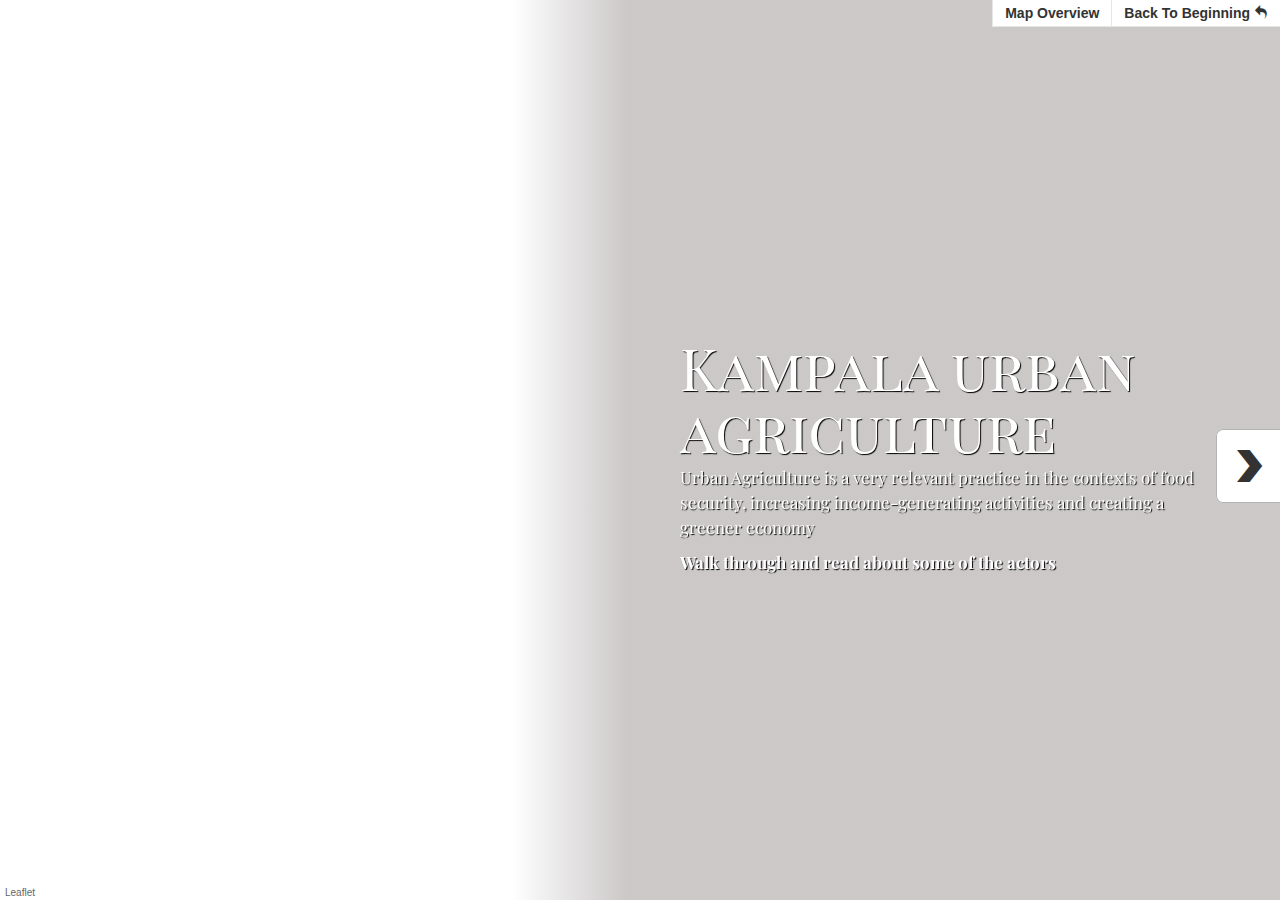
<file: index.html>
<!DOCTYPE html>
<html lang="en">
  <head>
    <title>StoryMap</title>
    <meta charset="utf-8">
    <meta name="description" content="TimelineJS Embed">
    <meta name="apple-mobile-web-app-capable" content="yes">
    <meta name="apple-touch-fullscreen" content="yes">
    <meta name="viewport" content="width=device-width, initial-scale=1.0, maximum-scale=1.0">
    <!-- CSS-->
    <link rel="stylesheet" href="css/storymap.css?v1">
    <!--FONT-->
    <link rel="stylesheet" href="css/fonts/font.playfair.css?v1">
    <!-- Style-->
    <style>
      html, body {
       height:100%;
       width:100%;
       padding: 0px;
       margin: 0px
      }
      
    </style>
    <!-- HTML5 shim, for IE6-8 support of HTML elements-->
    <!--[if lt IE 9]>
    <script src="http://html5shim.googlecode.com/svn/trunk/html5.js"></script>
    <![endif]-->
  </head>
  <body>
    <div id="storymap"></div>
    <!-- JavaScript-->
    <script src="js/storymap-min.js"></script>
    <script> 
	<!-- This is where you define the path to the tiles and the size of the image --> 
      var storymap = new VCO.StoryMap('storymap', 'KCCA_chain.json', {   
       calculate_zoom: false,   
       map_type: "zoomify", 
	   <!-- this is the background color of the map --> 
       map_background_color: "#ffffff",
       zoomify: {
        path: 			"https://geo-gecko.github.io/value-chain/",
        width: 			30000,
        height: 		32000,
        tolerance: 		0.1,
        attribution: 	"Google Search" //"Google Art Project"
       }
      });
      window.onresize = function(event) {
       storymap.updateDisplay();
      }
    </script>
  </body>
</html>
</file>
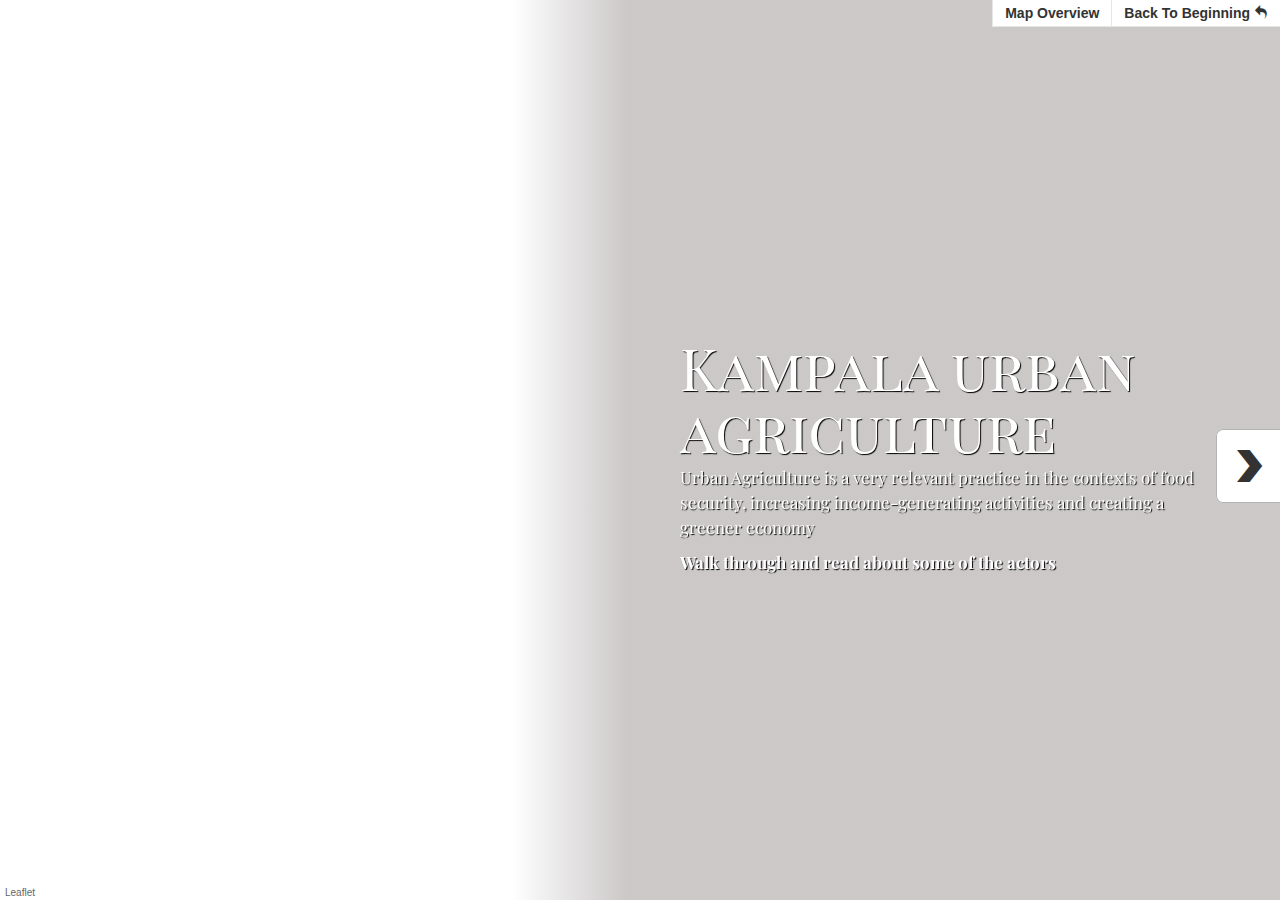
<file: examples/index.html>
<!DOCTYPE html>
<html lang="en">
  <head>
    <title>StoryMap Zoomify</title>
    <meta charset="utf-8">
    <meta name="description" content="TimelineJS Embed">
    <meta name="apple-mobile-web-app-capable" content="yes">
    <meta name="apple-touch-fullscreen" content="yes">
    <meta name="viewport" content="width=device-width, initial-scale=1.0, maximum-scale=1.0">
    <!-- CSS-->
    <link rel="stylesheet" href="../css/storymap.css?v1">
    <!--FONT-->
    <link rel="stylesheet" href="../css/fonts/font.playfair.css?v1">
    <!-- Style-->
    <style>
      html, body {
       height:100%;
       width:100%;
       padding: 0px;
       margin: 0px
      }
      
    </style>
    <!-- HTML5 shim, for IE6-8 support of HTML elements-->
    <!--[if lt IE 9]>
    <script src="http://html5shim.googlecode.com/svn/trunk/html5.js"></script>
    <![endif]-->
  </head>
  <body>
    <div id="storymap"></div>
    <!-- JavaScript-->
    <script src="../js/storymap-min.js"></script>
    <script> 
	<!-- This is where you define the path to the tiles and the size of the image --> 
      var storymap = new VCO.StoryMap('storymap', 'KCCA_chain.json', {   
       calculate_zoom: false,   
       map_type: "zoomify", 
	   <!-- this is the background color of the map --> 
       map_background_color: "#ffffff",
       zoomify: {
        path: 			"https://geo-gecko.github.io/value-chain/",
        width: 			30000,
        height: 		32000,
        tolerance: 		0.1,
        attribution: 	"Google Search" //"Google Art Project"
       }
      });
      window.onresize = function(event) {
       storymap.updateDisplay();
      }
    </script>
  </body>
</html>
</file>
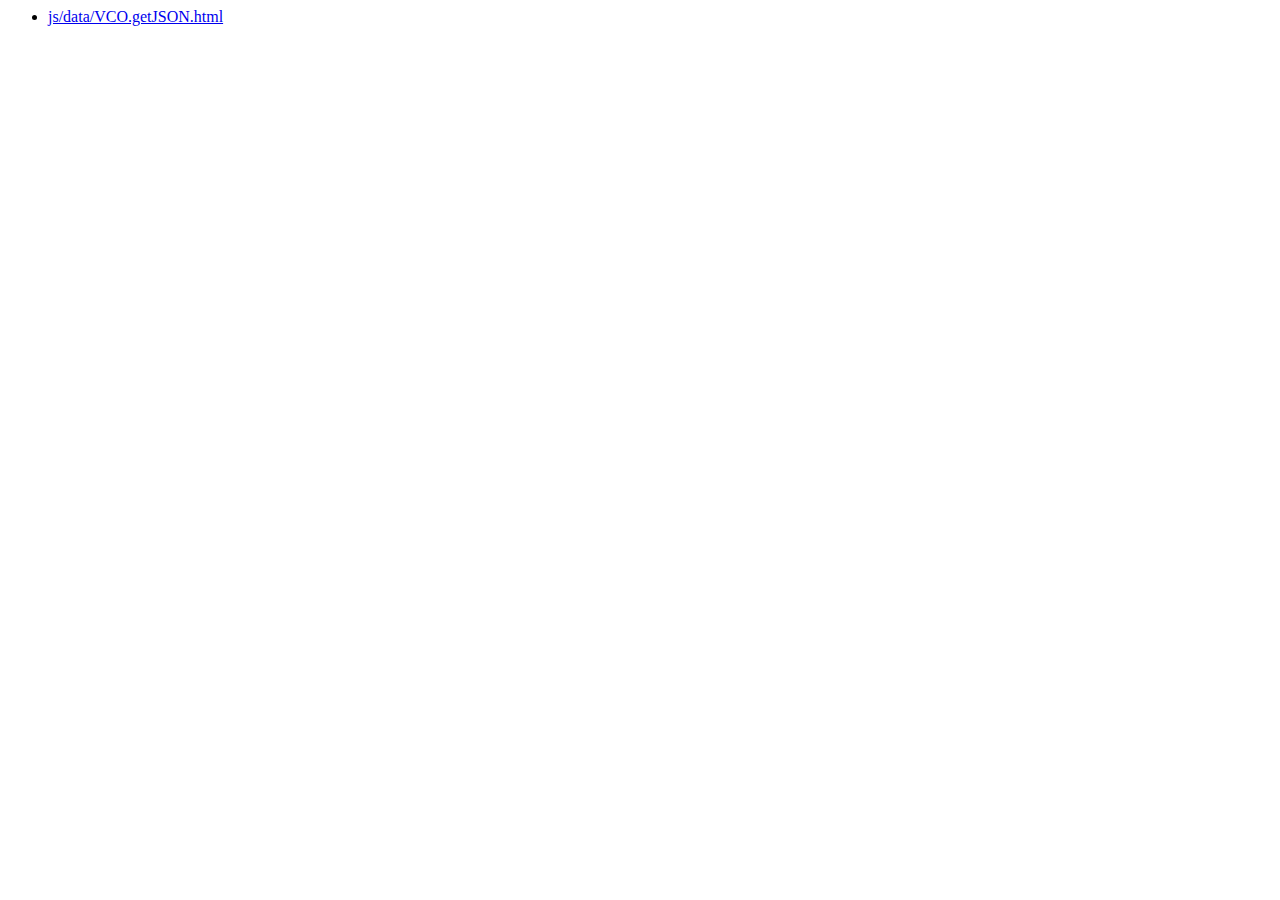
<file: test/index.html>
<html>
    <head>
        <title>StoryMapJS test cases</title>
    </head>
    <body>
        <ul>
          <li><a href="js/data/VCO.getJSON.html">js/data/VCO.getJSON.html</a></li>
        </ul>
    </body>
</html>
</file>
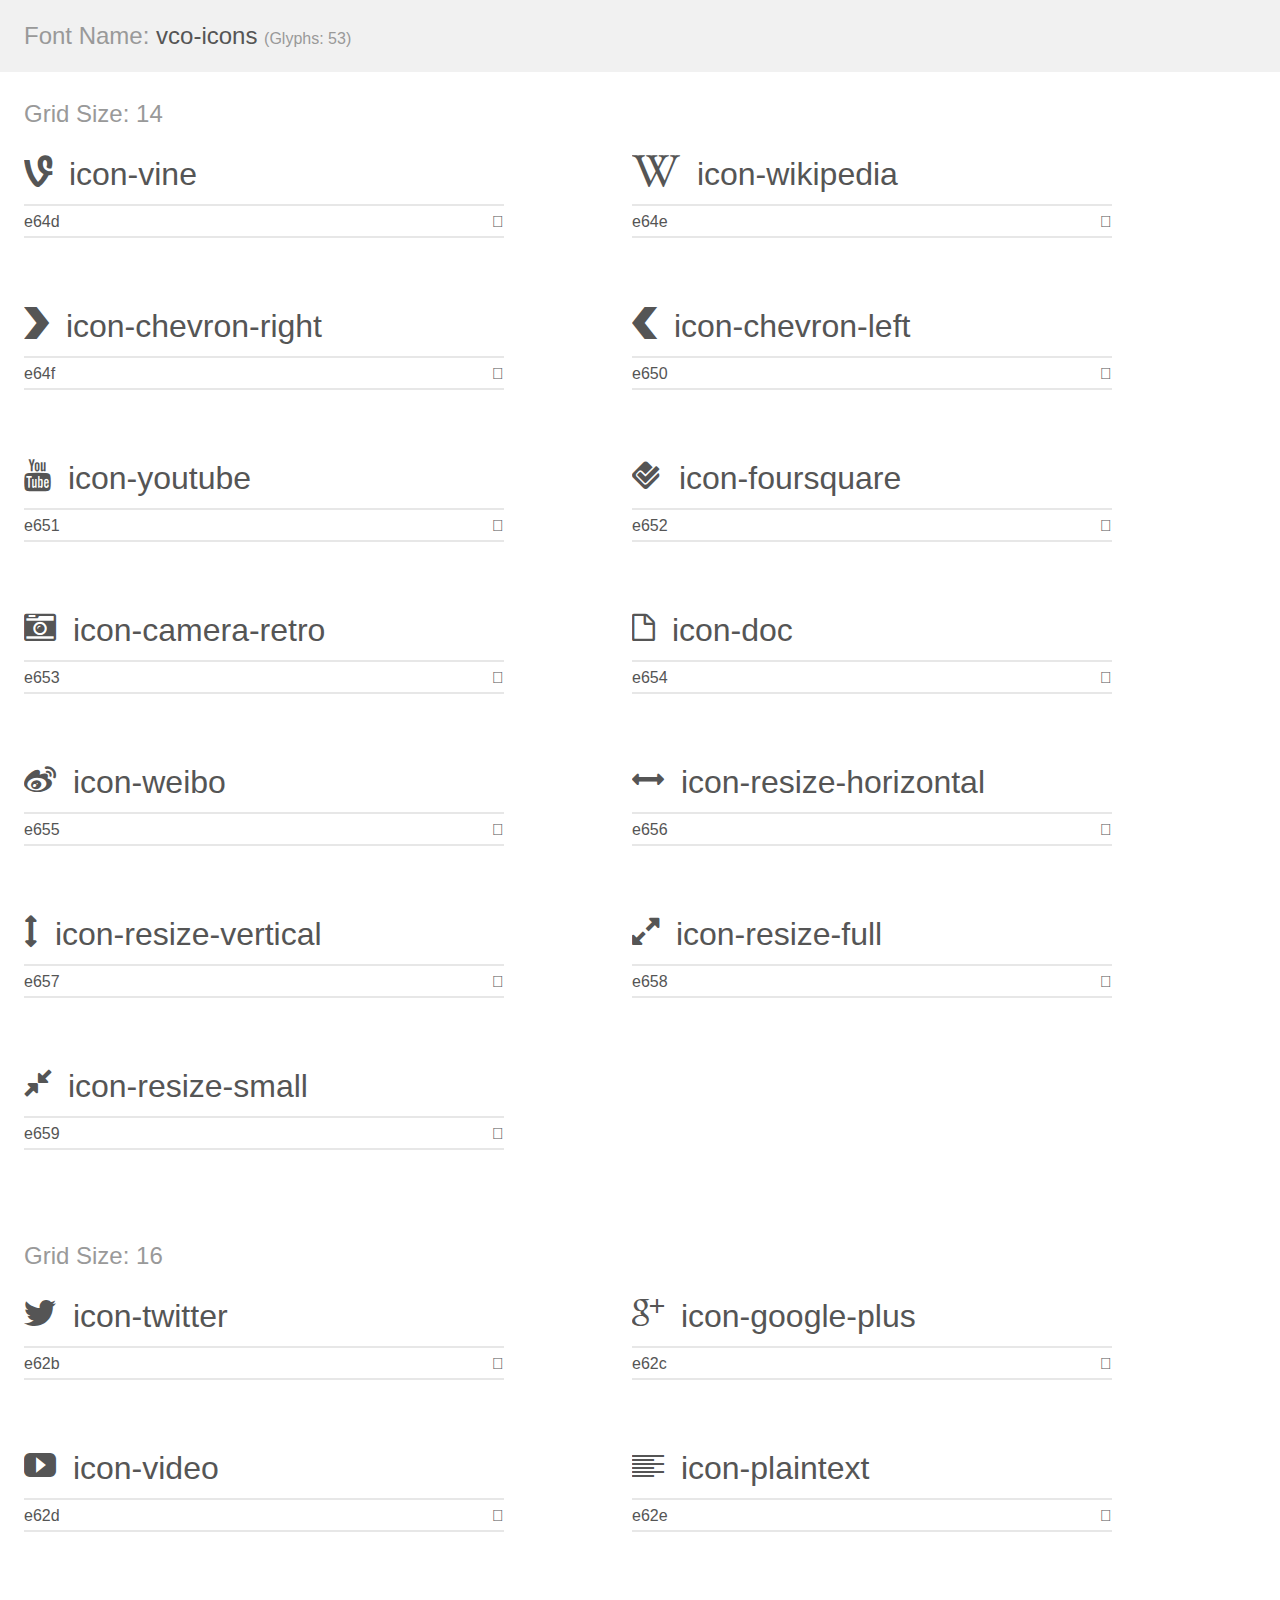
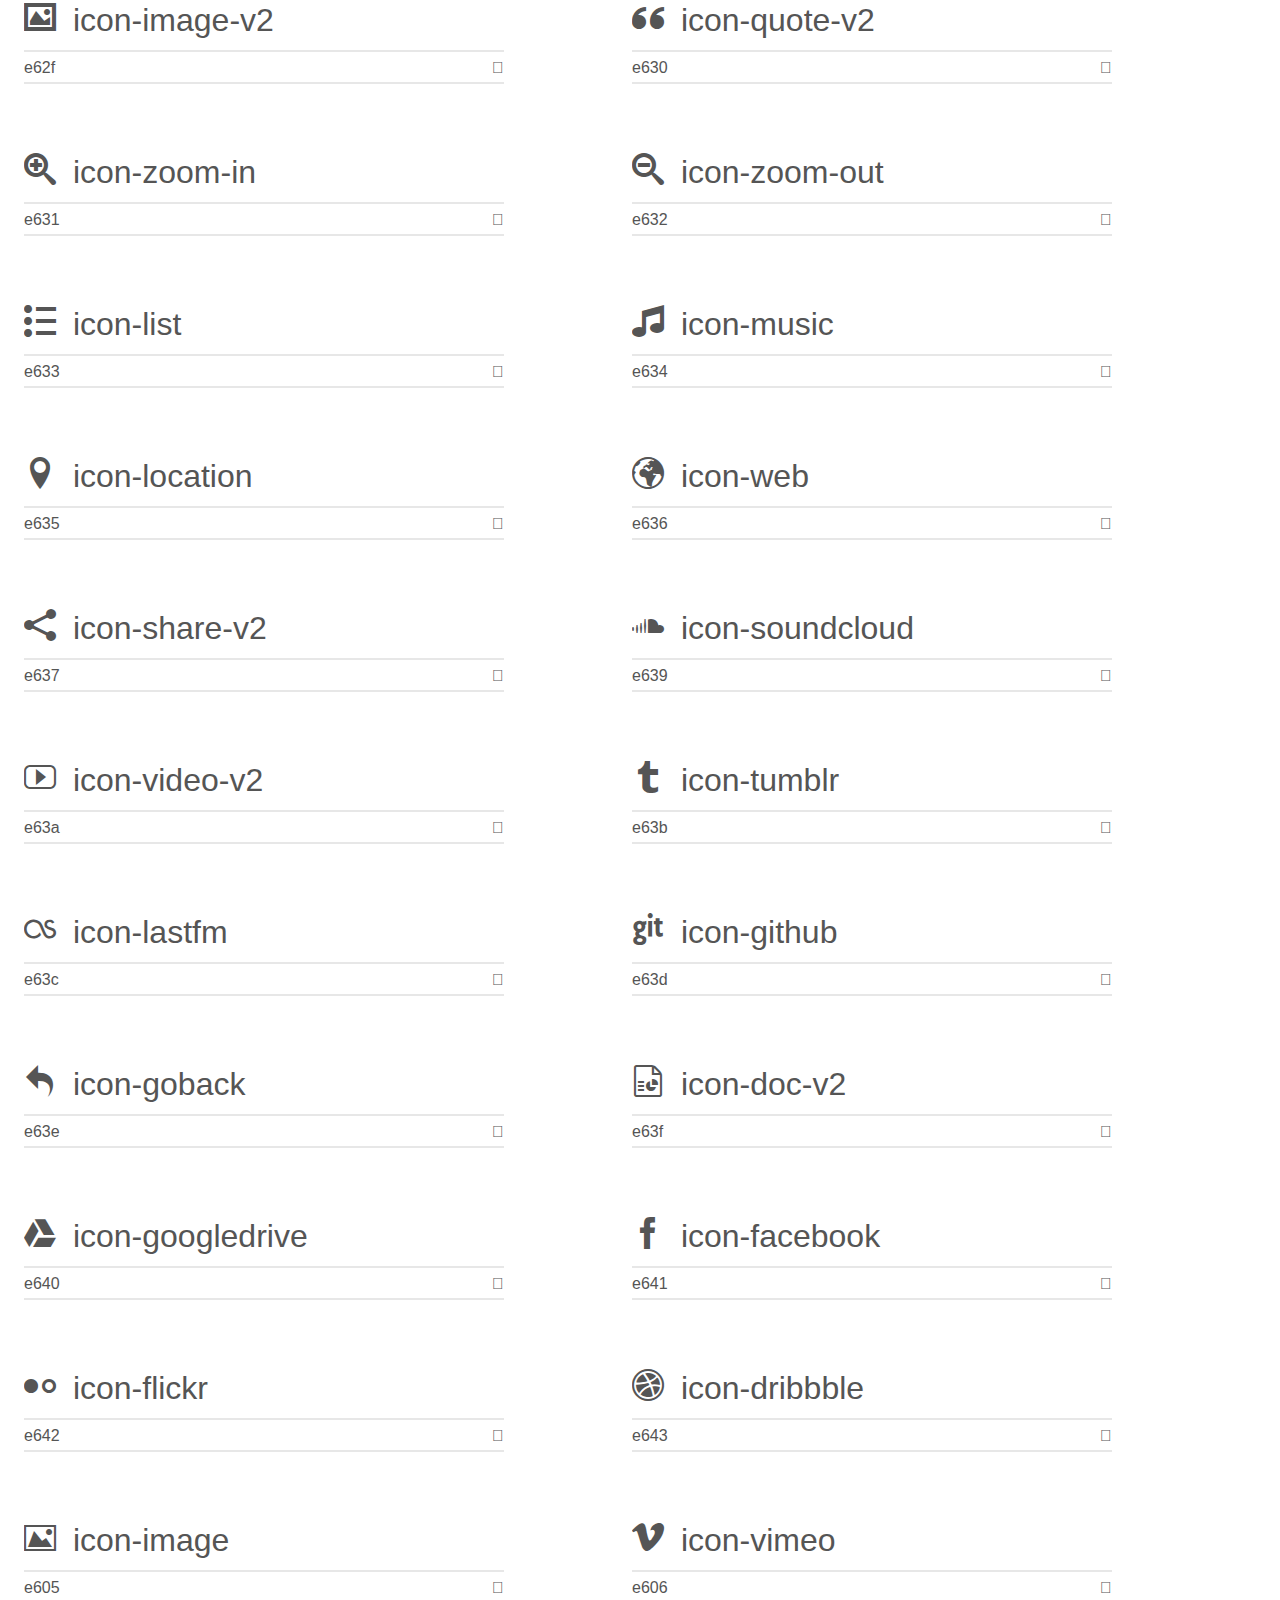
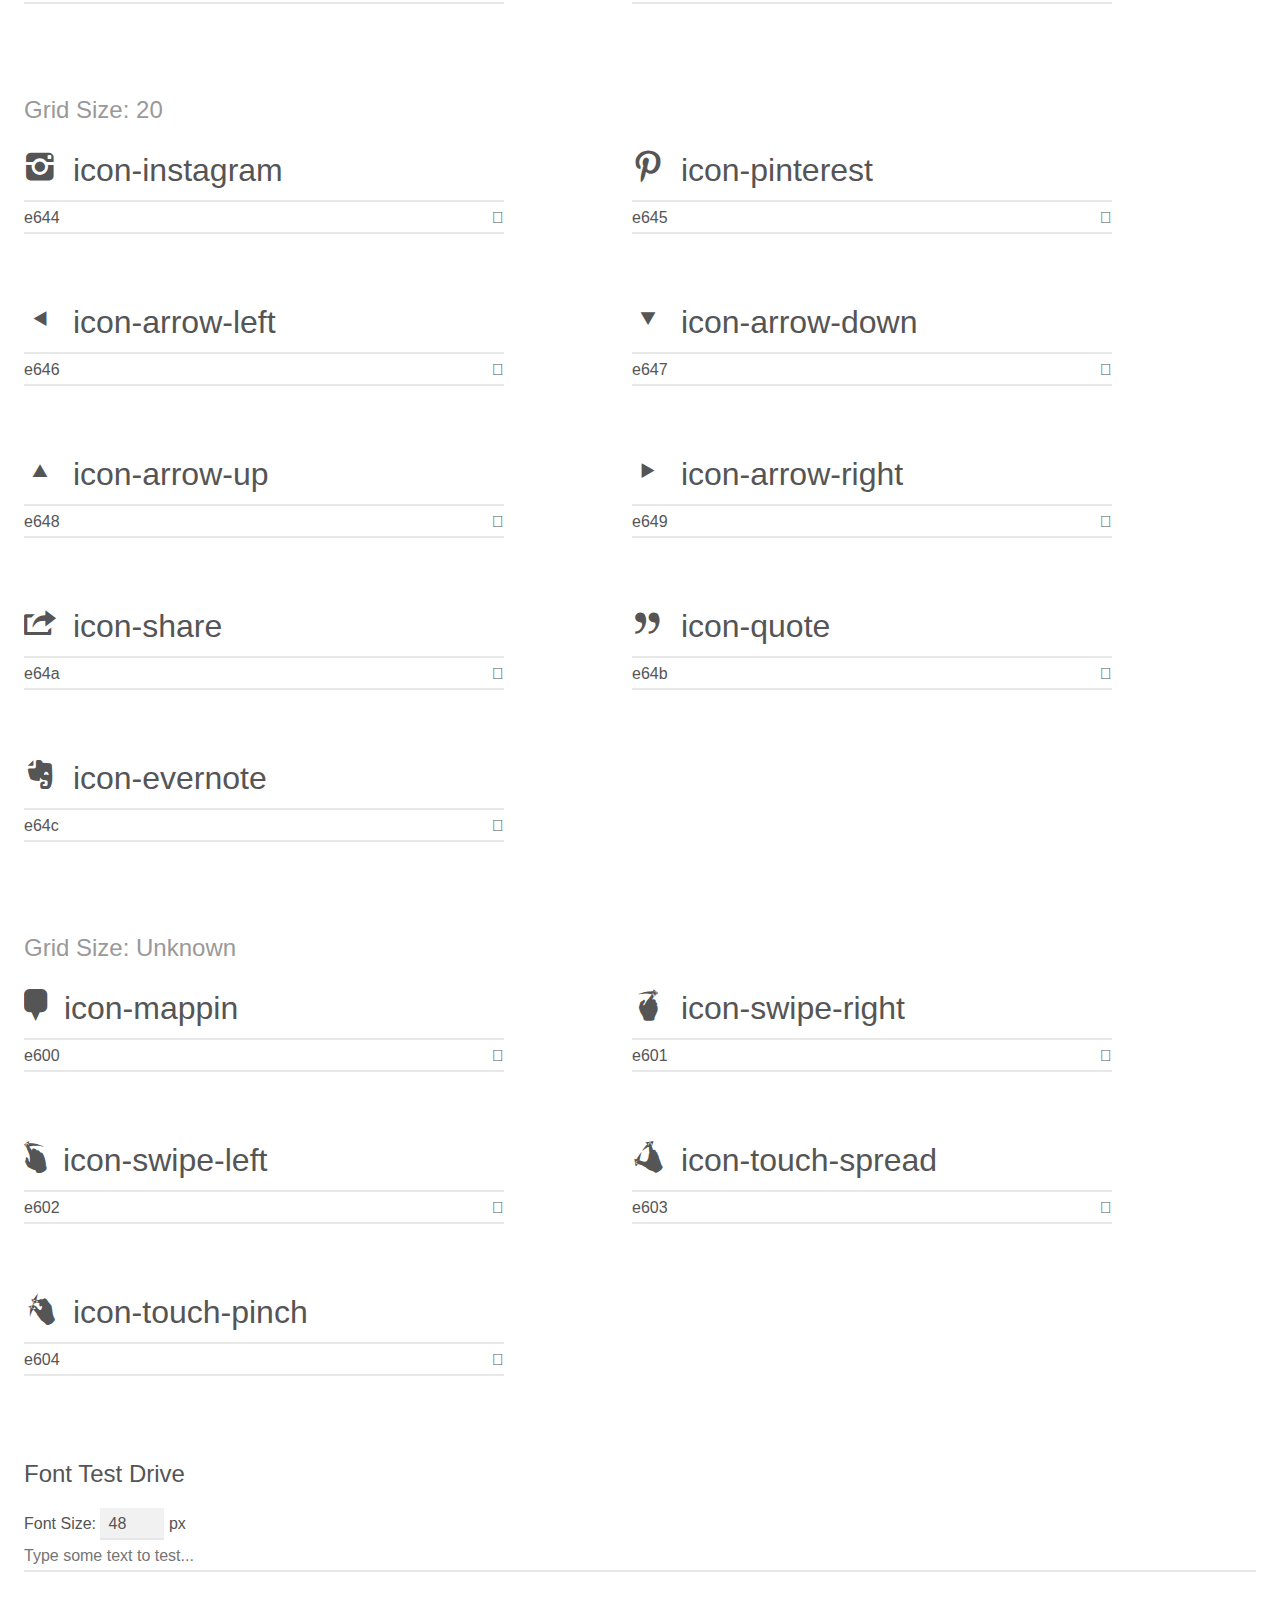
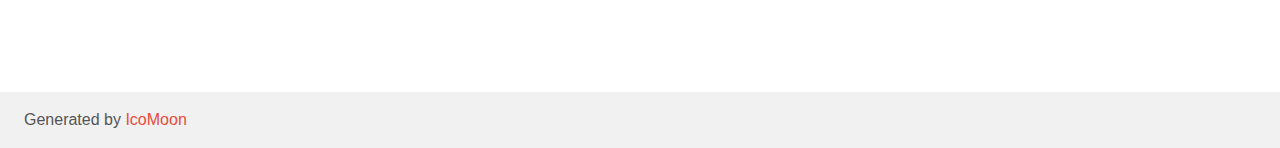
<file: css/icons/icons.html>
<!doctype html>
<html>
<head>
	<meta charset="utf-8">
	<title>IcoMoon Demo</title>
	<meta name="description" content="An Icon Font Generated By IcoMoon.io">
	<meta name="viewport" content="width=device-width">
	<style>
		body {
			padding: 0;
			margin: 0;
			font-family: sans-serif;
			font-size: 1em;
			line-height: 1.5;
			color: #555;
			background: #fff;
		}
		h1 {
			font-size: 1.5em;
			font-weight: normal;
		}
		small {
			font-size: .66666667em;
		}
		a {
			color: #e74c3c;
			text-decoration: none;
		}
		a:hover, a:focus {
			box-shadow: 0 1px #e74c3c;
		}
		.bshadow0, input {
			box-shadow: inset 0 -2px #e7e7e7;
		}
		input:hover {
			box-shadow: inset 0 -2px #ccc;
		}
		input, fieldset {
			font-size: 1em;
			margin: 0;
			padding: 0;
			border: 0;
		}
		input {
			color: inherit;
			line-height: 1.5;
			height: 1.5em;
			padding: .25em 0;
		}
		input:focus {
			outline: none;
			box-shadow: inset 0 -2px #449fdb;
		}
		.glyph {
			font-size: 16px;
			width: 15em;
			padding-bottom: 1em;
			margin-right: 4em;
			margin-bottom: 1em;
			float: left;
			overflow: hidden;
		}
		.liga {
			width: 80%;
			width: calc(100% - 2.5em);
		}
		.talign-right {
			text-align: right;
		}
		.talign-center {
			text-align: center;
		}
		.bgc1 {
			background: #f1f1f1;
		}
		.fgc1 {
			color: #999;
		}
		.fgc0 {
			color: #000;
		}
		p {
			margin-top: 1em;
			margin-bottom: 1em;
		}
		.mvm {
			margin-top: .75em;
			margin-bottom: .75em;
		}
		.mtn {
			margin-top: 0;
		}
		.mtl, .mal {
			margin-top: 1.5em;
		}
		.mbl, .mal {
			margin-bottom: 1.5em;
		}
		.mal, .mhl {
			margin-left: 1.5em;
			margin-right: 1.5em;
		}
		.mhmm {
			margin-left: 1em;
			margin-right: 1em;
		}
		.mls {
			margin-left: .25em;
		}
		.ptl {
			padding-top: 1.5em;
		}
		.pbs, .pvs {
			padding-bottom: .25em;
		}
		.pvs, .pts {
			padding-top: .25em;
		}
		.clearfix {
			zoom: 1;
		}
		.unit {
			float: left;
		}
		.unitRight {
			float: right;
		}
		.size1of2 {
			width: 50%;
		}
		.size1of1 {
			width: 100%;
		}
		.clearfix:before, .clearfix:after {
			content: " ";
			display: table;
		}
		.clearfix:after {
			clear: both;
		}
		.noLiga-true {
			display: none;
		}
		.textbox0 {
			width: 3em;
			background: #f1f1f1;
			padding: .25em .5em;
			line-height: 1.5;
			height: 1.5em;
		}
		#testDrive {
			padding-top: 24px;
		}
		.fs0 {
			font-size: 16px;
		}
		.fs1 {
			font-size: 32px;
		}
		.fs2 {
			font-size: 32px;
		}
		.fs3 {
			font-size: 32px;
		}
		.fs4 {
			font-size: 32px;
		}
		
		@font-face {
			font-family: 'vco-icons';
			src:url('vco-icons.eot');
			src:url('vco-icons.eot?#iefix') format('embedded-opentype'),
				url('vco-icons.ttf') format('truetype'),
				url('vco-icons.woff') format('woff'),
				url('vco-icons.svg#vco-icons') format('svg');
			font-weight: normal;
			font-style: normal;
		}

		[class^="vco-icon-"], [class*=" vco-icon-"] {
			font-family: 'vco-icons';
			speak: none;
			font-style: normal;
			font-weight: normal;
			font-variant: normal;
			text-transform: none;
			line-height: 1;

			/* Better Font Rendering =========== */
			-webkit-font-smoothing: antialiased;
			-moz-osx-font-smoothing: grayscale;
		}

		.vco-icon-vine:before {
			content: "\e64d";
		}
		.vco-icon-wikipedia:before {
			content: "\e64e";
		}
		.vco-icon-chevron-right:before {
			content: "\e64f";
		}
		.vco-icon-chevron-left:before {
			content: "\e650";
		}
		.vco-icon-youtube:before {
			content: "\e651";
		}
		.vco-icon-foursquare:before {
			content: "\e652";
		}
		.vco-icon-camera-retro:before {
			content: "\e653";
		}
		.vco-icon-doc:before {
			content: "\e654";
		}
		.vco-icon-weibo:before {
			content: "\e655";
		}
		.vco-icon-resize-horizontal:before {
			content: "\e656";
		}
		.vco-icon-resize-vertical:before {
			content: "\e657";
		}
		.vco-icon-resize-full:before {
			content: "\e658";
		}
		.vco-icon-resize-small:before {
			content: "\e659";
		}
		.vco-icon-twitter:before {
			content: "\e62b";
		}
		.vco-icon-google-plus:before {
			content: "\e62c";
		}
		.vco-icon-video:before {
			content: "\e62d";
		}
		.vco-icon-plaintext:before {
			content: "\e62e";
		}
		.vco-icon-image-v2:before {
			content: "\e62f";
		}
		.vco-icon-quote-v2:before {
			content: "\e630";
		}
		.vco-icon-zoom-in:before {
			content: "\e631";
		}
		.vco-icon-zoom-out:before {
			content: "\e632";
		}
		.vco-icon-list:before {
			content: "\e633";
		}
		.vco-icon-music:before {
			content: "\e634";
		}
		.vco-icon-location:before {
			content: "\e635";
		}
		.vco-icon-web:before {
			content: "\e636";
		}
		.vco-icon-share-v2:before {
			content: "\e637";
		}
		.vco-icon-soundcloud:before {
			content: "\e639";
		}
		.vco-icon-video-v2:before {
			content: "\e63a";
		}
		.vco-icon-tumblr:before {
			content: "\e63b";
		}
		.vco-icon-lastfm:before {
			content: "\e63c";
		}
		.vco-icon-github:before {
			content: "\e63d";
		}
		.vco-icon-goback:before {
			content: "\e63e";
		}
		.vco-icon-doc-v2:before {
			content: "\e63f";
		}
		.vco-icon-googledrive:before {
			content: "\e640";
		}
		.vco-icon-facebook:before {
			content: "\e641";
		}
		.vco-icon-flickr:before {
			content: "\e642";
		}
		.vco-icon-dribbble:before {
			content: "\e643";
		}
		.vco-icon-image:before {
			content: "\e605";
		}
		.vco-icon-vimeo:before {
			content: "\e606";
		}
		.vco-icon-instagram:before {
			content: "\e644";
		}
		.vco-icon-pinterest:before {
			content: "\e645";
		}
		.vco-icon-arrow-left:before {
			content: "\e646";
		}
		.vco-icon-arrow-down:before {
			content: "\e647";
		}
		.vco-icon-arrow-up:before {
			content: "\e648";
		}
		.vco-icon-arrow-right:before {
			content: "\e649";
		}
		.vco-icon-share:before {
			content: "\e64a";
		}
		.vco-icon-quote:before {
			content: "\e64b";
		}
		.vco-icon-evernote:before {
			content: "\e64c";
		}
		.vco-icon-mappin:before {
			content: "\e600";
		}
		.vco-icon-swipe-right:before {
			content: "\e601";
		}
		.vco-icon-swipe-left:before {
			content: "\e602";
		}
		.vco-icon-touch-spread:before {
			content: "\e603";
		}
		.vco-icon-touch-pinch:before {
			content: "\e604";
		}

		
	</style>
</head>
	<body>
		<div class="bgc1 clearfix">
			<h1 class="mhmm mvm"><span class="fgc1">Font Name:</span> vco-icons <small class="fgc1">(Glyphs:&nbsp;53)</small></h1>
		</div>
		<div class="clearfix mhl ptl">
			<h1 class="mvm mtn bshadow fgc1">Grid Size: 14</h1>
			<div class="glyph fs1">
				<div class="clearfix bshadow0 pbs">
					<span class="vco-icon-vine"></span><span class="mls"> icon-vine</span>
				</div>
				<fieldset class="fs0 size1of1 clearfix">
					<input type="text" readonly value="e64d" class="unit size1of2" />
					<input type="text" maxlength="1" readonly value="&#xe64d;" class="unitRight size1of2 talign-right" />
				</fieldset>
				<div class="fs0 bshadow0 clearfix noLiga-true">
					<span class="unit pvs fgc1">liga: </span>
					<input type="text" readonly value="" class="liga unitRight" />
				</div>
			</div>
			<div class="glyph fs1">
				<div class="clearfix bshadow0 pbs">
					<span class="vco-icon-wikipedia"></span><span class="mls"> icon-wikipedia</span>
				</div>
				<fieldset class="fs0 size1of1 clearfix">
					<input type="text" readonly value="e64e" class="unit size1of2" />
					<input type="text" maxlength="1" readonly value="&#xe64e;" class="unitRight size1of2 talign-right" />
				</fieldset>
				<div class="fs0 bshadow0 clearfix noLiga-true">
					<span class="unit pvs fgc1">liga: </span>
					<input type="text" readonly value="" class="liga unitRight" />
				</div>
			</div>
			<div class="glyph fs1">
				<div class="clearfix bshadow0 pbs">
					<span class="vco-icon-chevron-right"></span><span class="mls"> icon-chevron-right</span>
				</div>
				<fieldset class="fs0 size1of1 clearfix">
					<input type="text" readonly value="e64f" class="unit size1of2" />
					<input type="text" maxlength="1" readonly value="&#xe64f;" class="unitRight size1of2 talign-right" />
				</fieldset>
				<div class="fs0 bshadow0 clearfix noLiga-true">
					<span class="unit pvs fgc1">liga: </span>
					<input type="text" readonly value="" class="liga unitRight" />
				</div>
			</div>
			<div class="glyph fs1">
				<div class="clearfix bshadow0 pbs">
					<span class="vco-icon-chevron-left"></span><span class="mls"> icon-chevron-left</span>
				</div>
				<fieldset class="fs0 size1of1 clearfix">
					<input type="text" readonly value="e650" class="unit size1of2" />
					<input type="text" maxlength="1" readonly value="&#xe650;" class="unitRight size1of2 talign-right" />
				</fieldset>
				<div class="fs0 bshadow0 clearfix noLiga-true">
					<span class="unit pvs fgc1">liga: </span>
					<input type="text" readonly value="" class="liga unitRight" />
				</div>
			</div>
			<div class="glyph fs1">
				<div class="clearfix bshadow0 pbs">
					<span class="vco-icon-youtube"></span><span class="mls"> icon-youtube</span>
				</div>
				<fieldset class="fs0 size1of1 clearfix">
					<input type="text" readonly value="e651" class="unit size1of2" />
					<input type="text" maxlength="1" readonly value="&#xe651;" class="unitRight size1of2 talign-right" />
				</fieldset>
				<div class="fs0 bshadow0 clearfix noLiga-true">
					<span class="unit pvs fgc1">liga: </span>
					<input type="text" readonly value="" class="liga unitRight" />
				</div>
			</div>
			<div class="glyph fs1">
				<div class="clearfix bshadow0 pbs">
					<span class="vco-icon-foursquare"></span><span class="mls"> icon-foursquare</span>
				</div>
				<fieldset class="fs0 size1of1 clearfix">
					<input type="text" readonly value="e652" class="unit size1of2" />
					<input type="text" maxlength="1" readonly value="&#xe652;" class="unitRight size1of2 talign-right" />
				</fieldset>
				<div class="fs0 bshadow0 clearfix noLiga-true">
					<span class="unit pvs fgc1">liga: </span>
					<input type="text" readonly value="" class="liga unitRight" />
				</div>
			</div>
			<div class="glyph fs1">
				<div class="clearfix bshadow0 pbs">
					<span class="vco-icon-camera-retro"></span><span class="mls"> icon-camera-retro</span>
				</div>
				<fieldset class="fs0 size1of1 clearfix">
					<input type="text" readonly value="e653" class="unit size1of2" />
					<input type="text" maxlength="1" readonly value="&#xe653;" class="unitRight size1of2 talign-right" />
				</fieldset>
				<div class="fs0 bshadow0 clearfix noLiga-true">
					<span class="unit pvs fgc1">liga: </span>
					<input type="text" readonly value="" class="liga unitRight" />
				</div>
			</div>
			<div class="glyph fs1">
				<div class="clearfix bshadow0 pbs">
					<span class="vco-icon-doc"></span><span class="mls"> icon-doc</span>
				</div>
				<fieldset class="fs0 size1of1 clearfix">
					<input type="text" readonly value="e654" class="unit size1of2" />
					<input type="text" maxlength="1" readonly value="&#xe654;" class="unitRight size1of2 talign-right" />
				</fieldset>
				<div class="fs0 bshadow0 clearfix noLiga-true">
					<span class="unit pvs fgc1">liga: </span>
					<input type="text" readonly value="" class="liga unitRight" />
				</div>
			</div>
			<div class="glyph fs1">
				<div class="clearfix bshadow0 pbs">
					<span class="vco-icon-weibo"></span><span class="mls"> icon-weibo</span>
				</div>
				<fieldset class="fs0 size1of1 clearfix">
					<input type="text" readonly value="e655" class="unit size1of2" />
					<input type="text" maxlength="1" readonly value="&#xe655;" class="unitRight size1of2 talign-right" />
				</fieldset>
				<div class="fs0 bshadow0 clearfix noLiga-true">
					<span class="unit pvs fgc1">liga: </span>
					<input type="text" readonly value="" class="liga unitRight" />
				</div>
			</div>
			<div class="glyph fs1">
				<div class="clearfix bshadow0 pbs">
					<span class="vco-icon-resize-horizontal"></span><span class="mls"> icon-resize-horizontal</span>
				</div>
				<fieldset class="fs0 size1of1 clearfix">
					<input type="text" readonly value="e656" class="unit size1of2" />
					<input type="text" maxlength="1" readonly value="&#xe656;" class="unitRight size1of2 talign-right" />
				</fieldset>
				<div class="fs0 bshadow0 clearfix noLiga-true">
					<span class="unit pvs fgc1">liga: </span>
					<input type="text" readonly value="" class="liga unitRight" />
				</div>
			</div>
			<div class="glyph fs1">
				<div class="clearfix bshadow0 pbs">
					<span class="vco-icon-resize-vertical"></span><span class="mls"> icon-resize-vertical</span>
				</div>
				<fieldset class="fs0 size1of1 clearfix">
					<input type="text" readonly value="e657" class="unit size1of2" />
					<input type="text" maxlength="1" readonly value="&#xe657;" class="unitRight size1of2 talign-right" />
				</fieldset>
				<div class="fs0 bshadow0 clearfix noLiga-true">
					<span class="unit pvs fgc1">liga: </span>
					<input type="text" readonly value="" class="liga unitRight" />
				</div>
			</div>
			<div class="glyph fs1">
				<div class="clearfix bshadow0 pbs">
					<span class="vco-icon-resize-full"></span><span class="mls"> icon-resize-full</span>
				</div>
				<fieldset class="fs0 size1of1 clearfix">
					<input type="text" readonly value="e658" class="unit size1of2" />
					<input type="text" maxlength="1" readonly value="&#xe658;" class="unitRight size1of2 talign-right" />
				</fieldset>
				<div class="fs0 bshadow0 clearfix noLiga-true">
					<span class="unit pvs fgc1">liga: </span>
					<input type="text" readonly value="" class="liga unitRight" />
				</div>
			</div>
			<div class="glyph fs1">
				<div class="clearfix bshadow0 pbs">
					<span class="vco-icon-resize-small"></span><span class="mls"> icon-resize-small</span>
				</div>
				<fieldset class="fs0 size1of1 clearfix">
					<input type="text" readonly value="e659" class="unit size1of2" />
					<input type="text" maxlength="1" readonly value="&#xe659;" class="unitRight size1of2 talign-right" />
				</fieldset>
				<div class="fs0 bshadow0 clearfix noLiga-true">
					<span class="unit pvs fgc1">liga: </span>
					<input type="text" readonly value="" class="liga unitRight" />
				</div>
			</div>
		</div>
		<div class="clearfix mhl ptl">
			<h1 class="mvm mtn bshadow fgc1">Grid Size: 16</h1>
			<div class="glyph fs2">
				<div class="clearfix bshadow0 pbs">
					<span class="vco-icon-twitter"></span><span class="mls"> icon-twitter</span>
				</div>
				<fieldset class="fs0 size1of1 clearfix">
					<input type="text" readonly value="e62b" class="unit size1of2" />
					<input type="text" maxlength="1" readonly value="&#xe62b;" class="unitRight size1of2 talign-right" />
				</fieldset>
				<div class="fs0 bshadow0 clearfix noLiga-true">
					<span class="unit pvs fgc1">liga: </span>
					<input type="text" readonly value="" class="liga unitRight" />
				</div>
			</div>
			<div class="glyph fs2">
				<div class="clearfix bshadow0 pbs">
					<span class="vco-icon-google-plus"></span><span class="mls"> icon-google-plus</span>
				</div>
				<fieldset class="fs0 size1of1 clearfix">
					<input type="text" readonly value="e62c" class="unit size1of2" />
					<input type="text" maxlength="1" readonly value="&#xe62c;" class="unitRight size1of2 talign-right" />
				</fieldset>
				<div class="fs0 bshadow0 clearfix noLiga-true">
					<span class="unit pvs fgc1">liga: </span>
					<input type="text" readonly value="" class="liga unitRight" />
				</div>
			</div>
			<div class="glyph fs2">
				<div class="clearfix bshadow0 pbs">
					<span class="vco-icon-video"></span><span class="mls"> icon-video</span>
				</div>
				<fieldset class="fs0 size1of1 clearfix">
					<input type="text" readonly value="e62d" class="unit size1of2" />
					<input type="text" maxlength="1" readonly value="&#xe62d;" class="unitRight size1of2 talign-right" />
				</fieldset>
				<div class="fs0 bshadow0 clearfix noLiga-true">
					<span class="unit pvs fgc1">liga: </span>
					<input type="text" readonly value="" class="liga unitRight" />
				</div>
			</div>
			<div class="glyph fs2">
				<div class="clearfix bshadow0 pbs">
					<span class="vco-icon-plaintext"></span><span class="mls"> icon-plaintext</span>
				</div>
				<fieldset class="fs0 size1of1 clearfix">
					<input type="text" readonly value="e62e" class="unit size1of2" />
					<input type="text" maxlength="1" readonly value="&#xe62e;" class="unitRight size1of2 talign-right" />
				</fieldset>
				<div class="fs0 bshadow0 clearfix noLiga-true">
					<span class="unit pvs fgc1">liga: </span>
					<input type="text" readonly value="" class="liga unitRight" />
				</div>
			</div>
			<div class="glyph fs2">
				<div class="clearfix bshadow0 pbs">
					<span class="vco-icon-image-v2"></span><span class="mls"> icon-image-v2</span>
				</div>
				<fieldset class="fs0 size1of1 clearfix">
					<input type="text" readonly value="e62f" class="unit size1of2" />
					<input type="text" maxlength="1" readonly value="&#xe62f;" class="unitRight size1of2 talign-right" />
				</fieldset>
				<div class="fs0 bshadow0 clearfix noLiga-true">
					<span class="unit pvs fgc1">liga: </span>
					<input type="text" readonly value="" class="liga unitRight" />
				</div>
			</div>
			<div class="glyph fs2">
				<div class="clearfix bshadow0 pbs">
					<span class="vco-icon-quote-v2"></span><span class="mls"> icon-quote-v2</span>
				</div>
				<fieldset class="fs0 size1of1 clearfix">
					<input type="text" readonly value="e630" class="unit size1of2" />
					<input type="text" maxlength="1" readonly value="&#xe630;" class="unitRight size1of2 talign-right" />
				</fieldset>
				<div class="fs0 bshadow0 clearfix noLiga-true">
					<span class="unit pvs fgc1">liga: </span>
					<input type="text" readonly value="" class="liga unitRight" />
				</div>
			</div>
			<div class="glyph fs2">
				<div class="clearfix bshadow0 pbs">
					<span class="vco-icon-zoom-in"></span><span class="mls"> icon-zoom-in</span>
				</div>
				<fieldset class="fs0 size1of1 clearfix">
					<input type="text" readonly value="e631" class="unit size1of2" />
					<input type="text" maxlength="1" readonly value="&#xe631;" class="unitRight size1of2 talign-right" />
				</fieldset>
				<div class="fs0 bshadow0 clearfix noLiga-true">
					<span class="unit pvs fgc1">liga: </span>
					<input type="text" readonly value="" class="liga unitRight" />
				</div>
			</div>
			<div class="glyph fs2">
				<div class="clearfix bshadow0 pbs">
					<span class="vco-icon-zoom-out"></span><span class="mls"> icon-zoom-out</span>
				</div>
				<fieldset class="fs0 size1of1 clearfix">
					<input type="text" readonly value="e632" class="unit size1of2" />
					<input type="text" maxlength="1" readonly value="&#xe632;" class="unitRight size1of2 talign-right" />
				</fieldset>
				<div class="fs0 bshadow0 clearfix noLiga-true">
					<span class="unit pvs fgc1">liga: </span>
					<input type="text" readonly value="" class="liga unitRight" />
				</div>
			</div>
			<div class="glyph fs2">
				<div class="clearfix bshadow0 pbs">
					<span class="vco-icon-list"></span><span class="mls"> icon-list</span>
				</div>
				<fieldset class="fs0 size1of1 clearfix">
					<input type="text" readonly value="e633" class="unit size1of2" />
					<input type="text" maxlength="1" readonly value="&#xe633;" class="unitRight size1of2 talign-right" />
				</fieldset>
				<div class="fs0 bshadow0 clearfix noLiga-true">
					<span class="unit pvs fgc1">liga: </span>
					<input type="text" readonly value="" class="liga unitRight" />
				</div>
			</div>
			<div class="glyph fs2">
				<div class="clearfix bshadow0 pbs">
					<span class="vco-icon-music"></span><span class="mls"> icon-music</span>
				</div>
				<fieldset class="fs0 size1of1 clearfix">
					<input type="text" readonly value="e634" class="unit size1of2" />
					<input type="text" maxlength="1" readonly value="&#xe634;" class="unitRight size1of2 talign-right" />
				</fieldset>
				<div class="fs0 bshadow0 clearfix noLiga-true">
					<span class="unit pvs fgc1">liga: </span>
					<input type="text" readonly value="" class="liga unitRight" />
				</div>
			</div>
			<div class="glyph fs2">
				<div class="clearfix bshadow0 pbs">
					<span class="vco-icon-location"></span><span class="mls"> icon-location</span>
				</div>
				<fieldset class="fs0 size1of1 clearfix">
					<input type="text" readonly value="e635" class="unit size1of2" />
					<input type="text" maxlength="1" readonly value="&#xe635;" class="unitRight size1of2 talign-right" />
				</fieldset>
				<div class="fs0 bshadow0 clearfix noLiga-true">
					<span class="unit pvs fgc1">liga: </span>
					<input type="text" readonly value="" class="liga unitRight" />
				</div>
			</div>
			<div class="glyph fs2">
				<div class="clearfix bshadow0 pbs">
					<span class="vco-icon-web"></span><span class="mls"> icon-web</span>
				</div>
				<fieldset class="fs0 size1of1 clearfix">
					<input type="text" readonly value="e636" class="unit size1of2" />
					<input type="text" maxlength="1" readonly value="&#xe636;" class="unitRight size1of2 talign-right" />
				</fieldset>
				<div class="fs0 bshadow0 clearfix noLiga-true">
					<span class="unit pvs fgc1">liga: </span>
					<input type="text" readonly value="" class="liga unitRight" />
				</div>
			</div>
			<div class="glyph fs2">
				<div class="clearfix bshadow0 pbs">
					<span class="vco-icon-share-v2"></span><span class="mls"> icon-share-v2</span>
				</div>
				<fieldset class="fs0 size1of1 clearfix">
					<input type="text" readonly value="e637" class="unit size1of2" />
					<input type="text" maxlength="1" readonly value="&#xe637;" class="unitRight size1of2 talign-right" />
				</fieldset>
				<div class="fs0 bshadow0 clearfix noLiga-true">
					<span class="unit pvs fgc1">liga: </span>
					<input type="text" readonly value="" class="liga unitRight" />
				</div>
			</div>
			<div class="glyph fs2">
				<div class="clearfix bshadow0 pbs">
					<span class="vco-icon-soundcloud"></span><span class="mls"> icon-soundcloud</span>
				</div>
				<fieldset class="fs0 size1of1 clearfix">
					<input type="text" readonly value="e639" class="unit size1of2" />
					<input type="text" maxlength="1" readonly value="&#xe639;" class="unitRight size1of2 talign-right" />
				</fieldset>
				<div class="fs0 bshadow0 clearfix noLiga-true">
					<span class="unit pvs fgc1">liga: </span>
					<input type="text" readonly value="" class="liga unitRight" />
				</div>
			</div>
			<div class="glyph fs2">
				<div class="clearfix bshadow0 pbs">
					<span class="vco-icon-video-v2"></span><span class="mls"> icon-video-v2</span>
				</div>
				<fieldset class="fs0 size1of1 clearfix">
					<input type="text" readonly value="e63a" class="unit size1of2" />
					<input type="text" maxlength="1" readonly value="&#xe63a;" class="unitRight size1of2 talign-right" />
				</fieldset>
				<div class="fs0 bshadow0 clearfix noLiga-true">
					<span class="unit pvs fgc1">liga: </span>
					<input type="text" readonly value="" class="liga unitRight" />
				</div>
			</div>
			<div class="glyph fs2">
				<div class="clearfix bshadow0 pbs">
					<span class="vco-icon-tumblr"></span><span class="mls"> icon-tumblr</span>
				</div>
				<fieldset class="fs0 size1of1 clearfix">
					<input type="text" readonly value="e63b" class="unit size1of2" />
					<input type="text" maxlength="1" readonly value="&#xe63b;" class="unitRight size1of2 talign-right" />
				</fieldset>
				<div class="fs0 bshadow0 clearfix noLiga-true">
					<span class="unit pvs fgc1">liga: </span>
					<input type="text" readonly value="" class="liga unitRight" />
				</div>
			</div>
			<div class="glyph fs2">
				<div class="clearfix bshadow0 pbs">
					<span class="vco-icon-lastfm"></span><span class="mls"> icon-lastfm</span>
				</div>
				<fieldset class="fs0 size1of1 clearfix">
					<input type="text" readonly value="e63c" class="unit size1of2" />
					<input type="text" maxlength="1" readonly value="&#xe63c;" class="unitRight size1of2 talign-right" />
				</fieldset>
				<div class="fs0 bshadow0 clearfix noLiga-true">
					<span class="unit pvs fgc1">liga: </span>
					<input type="text" readonly value="" class="liga unitRight" />
				</div>
			</div>
			<div class="glyph fs2">
				<div class="clearfix bshadow0 pbs">
					<span class="vco-icon-github"></span><span class="mls"> icon-github</span>
				</div>
				<fieldset class="fs0 size1of1 clearfix">
					<input type="text" readonly value="e63d" class="unit size1of2" />
					<input type="text" maxlength="1" readonly value="&#xe63d;" class="unitRight size1of2 talign-right" />
				</fieldset>
				<div class="fs0 bshadow0 clearfix noLiga-true">
					<span class="unit pvs fgc1">liga: </span>
					<input type="text" readonly value="" class="liga unitRight" />
				</div>
			</div>
			<div class="glyph fs2">
				<div class="clearfix bshadow0 pbs">
					<span class="vco-icon-goback"></span><span class="mls"> icon-goback</span>
				</div>
				<fieldset class="fs0 size1of1 clearfix">
					<input type="text" readonly value="e63e" class="unit size1of2" />
					<input type="text" maxlength="1" readonly value="&#xe63e;" class="unitRight size1of2 talign-right" />
				</fieldset>
				<div class="fs0 bshadow0 clearfix noLiga-true">
					<span class="unit pvs fgc1">liga: </span>
					<input type="text" readonly value="" class="liga unitRight" />
				</div>
			</div>
			<div class="glyph fs2">
				<div class="clearfix bshadow0 pbs">
					<span class="vco-icon-doc-v2"></span><span class="mls"> icon-doc-v2</span>
				</div>
				<fieldset class="fs0 size1of1 clearfix">
					<input type="text" readonly value="e63f" class="unit size1of2" />
					<input type="text" maxlength="1" readonly value="&#xe63f;" class="unitRight size1of2 talign-right" />
				</fieldset>
				<div class="fs0 bshadow0 clearfix noLiga-true">
					<span class="unit pvs fgc1">liga: </span>
					<input type="text" readonly value="" class="liga unitRight" />
				</div>
			</div>
			<div class="glyph fs2">
				<div class="clearfix bshadow0 pbs">
					<span class="vco-icon-googledrive"></span><span class="mls"> icon-googledrive</span>
				</div>
				<fieldset class="fs0 size1of1 clearfix">
					<input type="text" readonly value="e640" class="unit size1of2" />
					<input type="text" maxlength="1" readonly value="&#xe640;" class="unitRight size1of2 talign-right" />
				</fieldset>
				<div class="fs0 bshadow0 clearfix noLiga-true">
					<span class="unit pvs fgc1">liga: </span>
					<input type="text" readonly value="" class="liga unitRight" />
				</div>
			</div>
			<div class="glyph fs2">
				<div class="clearfix bshadow0 pbs">
					<span class="vco-icon-facebook"></span><span class="mls"> icon-facebook</span>
				</div>
				<fieldset class="fs0 size1of1 clearfix">
					<input type="text" readonly value="e641" class="unit size1of2" />
					<input type="text" maxlength="1" readonly value="&#xe641;" class="unitRight size1of2 talign-right" />
				</fieldset>
				<div class="fs0 bshadow0 clearfix noLiga-true">
					<span class="unit pvs fgc1">liga: </span>
					<input type="text" readonly value="" class="liga unitRight" />
				</div>
			</div>
			<div class="glyph fs2">
				<div class="clearfix bshadow0 pbs">
					<span class="vco-icon-flickr"></span><span class="mls"> icon-flickr</span>
				</div>
				<fieldset class="fs0 size1of1 clearfix">
					<input type="text" readonly value="e642" class="unit size1of2" />
					<input type="text" maxlength="1" readonly value="&#xe642;" class="unitRight size1of2 talign-right" />
				</fieldset>
				<div class="fs0 bshadow0 clearfix noLiga-true">
					<span class="unit pvs fgc1">liga: </span>
					<input type="text" readonly value="" class="liga unitRight" />
				</div>
			</div>
			<div class="glyph fs2">
				<div class="clearfix bshadow0 pbs">
					<span class="vco-icon-dribbble"></span><span class="mls"> icon-dribbble</span>
				</div>
				<fieldset class="fs0 size1of1 clearfix">
					<input type="text" readonly value="e643" class="unit size1of2" />
					<input type="text" maxlength="1" readonly value="&#xe643;" class="unitRight size1of2 talign-right" />
				</fieldset>
				<div class="fs0 bshadow0 clearfix noLiga-true">
					<span class="unit pvs fgc1">liga: </span>
					<input type="text" readonly value="" class="liga unitRight" />
				</div>
			</div>
			<div class="glyph fs2">
				<div class="clearfix bshadow0 pbs">
					<span class="vco-icon-image"></span><span class="mls"> icon-image</span>
				</div>
				<fieldset class="fs0 size1of1 clearfix">
					<input type="text" readonly value="e605" class="unit size1of2" />
					<input type="text" maxlength="1" readonly value="&#xe605;" class="unitRight size1of2 talign-right" />
				</fieldset>
				<div class="fs0 bshadow0 clearfix noLiga-true">
					<span class="unit pvs fgc1">liga: </span>
					<input type="text" readonly value="" class="liga unitRight" />
				</div>
			</div>
			<div class="glyph fs2">
				<div class="clearfix bshadow0 pbs">
					<span class="vco-icon-vimeo"></span><span class="mls"> icon-vimeo</span>
				</div>
				<fieldset class="fs0 size1of1 clearfix">
					<input type="text" readonly value="e606" class="unit size1of2" />
					<input type="text" maxlength="1" readonly value="&#xe606;" class="unitRight size1of2 talign-right" />
				</fieldset>
				<div class="fs0 bshadow0 clearfix noLiga-true">
					<span class="unit pvs fgc1">liga: </span>
					<input type="text" readonly value="" class="liga unitRight" />
				</div>
			</div>
		</div>
		<div class="clearfix mhl ptl">
			<h1 class="mvm mtn bshadow fgc1">Grid Size: 20</h1>
			<div class="glyph fs3">
				<div class="clearfix bshadow0 pbs">
					<span class="vco-icon-instagram"></span><span class="mls"> icon-instagram</span>
				</div>
				<fieldset class="fs0 size1of1 clearfix">
					<input type="text" readonly value="e644" class="unit size1of2" />
					<input type="text" maxlength="1" readonly value="&#xe644;" class="unitRight size1of2 talign-right" />
				</fieldset>
				<div class="fs0 bshadow0 clearfix noLiga-true">
					<span class="unit pvs fgc1">liga: </span>
					<input type="text" readonly value="" class="liga unitRight" />
				</div>
			</div>
			<div class="glyph fs3">
				<div class="clearfix bshadow0 pbs">
					<span class="vco-icon-pinterest"></span><span class="mls"> icon-pinterest</span>
				</div>
				<fieldset class="fs0 size1of1 clearfix">
					<input type="text" readonly value="e645" class="unit size1of2" />
					<input type="text" maxlength="1" readonly value="&#xe645;" class="unitRight size1of2 talign-right" />
				</fieldset>
				<div class="fs0 bshadow0 clearfix noLiga-true">
					<span class="unit pvs fgc1">liga: </span>
					<input type="text" readonly value="" class="liga unitRight" />
				</div>
			</div>
			<div class="glyph fs3">
				<div class="clearfix bshadow0 pbs">
					<span class="vco-icon-arrow-left"></span><span class="mls"> icon-arrow-left</span>
				</div>
				<fieldset class="fs0 size1of1 clearfix">
					<input type="text" readonly value="e646" class="unit size1of2" />
					<input type="text" maxlength="1" readonly value="&#xe646;" class="unitRight size1of2 talign-right" />
				</fieldset>
				<div class="fs0 bshadow0 clearfix noLiga-true">
					<span class="unit pvs fgc1">liga: </span>
					<input type="text" readonly value="" class="liga unitRight" />
				</div>
			</div>
			<div class="glyph fs3">
				<div class="clearfix bshadow0 pbs">
					<span class="vco-icon-arrow-down"></span><span class="mls"> icon-arrow-down</span>
				</div>
				<fieldset class="fs0 size1of1 clearfix">
					<input type="text" readonly value="e647" class="unit size1of2" />
					<input type="text" maxlength="1" readonly value="&#xe647;" class="unitRight size1of2 talign-right" />
				</fieldset>
				<div class="fs0 bshadow0 clearfix noLiga-true">
					<span class="unit pvs fgc1">liga: </span>
					<input type="text" readonly value="" class="liga unitRight" />
				</div>
			</div>
			<div class="glyph fs3">
				<div class="clearfix bshadow0 pbs">
					<span class="vco-icon-arrow-up"></span><span class="mls"> icon-arrow-up</span>
				</div>
				<fieldset class="fs0 size1of1 clearfix">
					<input type="text" readonly value="e648" class="unit size1of2" />
					<input type="text" maxlength="1" readonly value="&#xe648;" class="unitRight size1of2 talign-right" />
				</fieldset>
				<div class="fs0 bshadow0 clearfix noLiga-true">
					<span class="unit pvs fgc1">liga: </span>
					<input type="text" readonly value="" class="liga unitRight" />
				</div>
			</div>
			<div class="glyph fs3">
				<div class="clearfix bshadow0 pbs">
					<span class="vco-icon-arrow-right"></span><span class="mls"> icon-arrow-right</span>
				</div>
				<fieldset class="fs0 size1of1 clearfix">
					<input type="text" readonly value="e649" class="unit size1of2" />
					<input type="text" maxlength="1" readonly value="&#xe649;" class="unitRight size1of2 talign-right" />
				</fieldset>
				<div class="fs0 bshadow0 clearfix noLiga-true">
					<span class="unit pvs fgc1">liga: </span>
					<input type="text" readonly value="" class="liga unitRight" />
				</div>
			</div>
			<div class="glyph fs3">
				<div class="clearfix bshadow0 pbs">
					<span class="vco-icon-share"></span><span class="mls"> icon-share</span>
				</div>
				<fieldset class="fs0 size1of1 clearfix">
					<input type="text" readonly value="e64a" class="unit size1of2" />
					<input type="text" maxlength="1" readonly value="&#xe64a;" class="unitRight size1of2 talign-right" />
				</fieldset>
				<div class="fs0 bshadow0 clearfix noLiga-true">
					<span class="unit pvs fgc1">liga: </span>
					<input type="text" readonly value="" class="liga unitRight" />
				</div>
			</div>
			<div class="glyph fs3">
				<div class="clearfix bshadow0 pbs">
					<span class="vco-icon-quote"></span><span class="mls"> icon-quote</span>
				</div>
				<fieldset class="fs0 size1of1 clearfix">
					<input type="text" readonly value="e64b" class="unit size1of2" />
					<input type="text" maxlength="1" readonly value="&#xe64b;" class="unitRight size1of2 talign-right" />
				</fieldset>
				<div class="fs0 bshadow0 clearfix noLiga-true">
					<span class="unit pvs fgc1">liga: </span>
					<input type="text" readonly value="" class="liga unitRight" />
				</div>
			</div>
			<div class="glyph fs3">
				<div class="clearfix bshadow0 pbs">
					<span class="vco-icon-evernote"></span><span class="mls"> icon-evernote</span>
				</div>
				<fieldset class="fs0 size1of1 clearfix">
					<input type="text" readonly value="e64c" class="unit size1of2" />
					<input type="text" maxlength="1" readonly value="&#xe64c;" class="unitRight size1of2 talign-right" />
				</fieldset>
				<div class="fs0 bshadow0 clearfix noLiga-true">
					<span class="unit pvs fgc1">liga: </span>
					<input type="text" readonly value="" class="liga unitRight" />
				</div>
			</div>
		</div>
		<div class="clearfix mhl ptl">
			<h1 class="mvm mtn bshadow fgc1">Grid Size: Unknown</h1>
			<div class="glyph fs4">
				<div class="clearfix bshadow0 pbs">
					<span class="vco-icon-mappin"></span><span class="mls"> icon-mappin</span>
				</div>
				<fieldset class="fs0 size1of1 clearfix">
					<input type="text" readonly value="e600" class="unit size1of2" />
					<input type="text" maxlength="1" readonly value="&#xe600;" class="unitRight size1of2 talign-right" />
				</fieldset>
				<div class="fs0 bshadow0 clearfix noLiga-true">
					<span class="unit pvs fgc1">liga: </span>
					<input type="text" readonly value="" class="liga unitRight" />
				</div>
			</div>
			<div class="glyph fs4">
				<div class="clearfix bshadow0 pbs">
					<span class="vco-icon-swipe-right"></span><span class="mls"> icon-swipe-right</span>
				</div>
				<fieldset class="fs0 size1of1 clearfix">
					<input type="text" readonly value="e601" class="unit size1of2" />
					<input type="text" maxlength="1" readonly value="&#xe601;" class="unitRight size1of2 talign-right" />
				</fieldset>
				<div class="fs0 bshadow0 clearfix noLiga-true">
					<span class="unit pvs fgc1">liga: </span>
					<input type="text" readonly value="" class="liga unitRight" />
				</div>
			</div>
			<div class="glyph fs4">
				<div class="clearfix bshadow0 pbs">
					<span class="vco-icon-swipe-left"></span><span class="mls"> icon-swipe-left</span>
				</div>
				<fieldset class="fs0 size1of1 clearfix">
					<input type="text" readonly value="e602" class="unit size1of2" />
					<input type="text" maxlength="1" readonly value="&#xe602;" class="unitRight size1of2 talign-right" />
				</fieldset>
				<div class="fs0 bshadow0 clearfix noLiga-true">
					<span class="unit pvs fgc1">liga: </span>
					<input type="text" readonly value="" class="liga unitRight" />
				</div>
			</div>
			<div class="glyph fs4">
				<div class="clearfix bshadow0 pbs">
					<span class="vco-icon-touch-spread"></span><span class="mls"> icon-touch-spread</span>
				</div>
				<fieldset class="fs0 size1of1 clearfix">
					<input type="text" readonly value="e603" class="unit size1of2" />
					<input type="text" maxlength="1" readonly value="&#xe603;" class="unitRight size1of2 talign-right" />
				</fieldset>
				<div class="fs0 bshadow0 clearfix noLiga-true">
					<span class="unit pvs fgc1">liga: </span>
					<input type="text" readonly value="" class="liga unitRight" />
				</div>
			</div>
			<div class="glyph fs4">
				<div class="clearfix bshadow0 pbs">
					<span class="vco-icon-touch-pinch"></span><span class="mls"> icon-touch-pinch</span>
				</div>
				<fieldset class="fs0 size1of1 clearfix">
					<input type="text" readonly value="e604" class="unit size1of2" />
					<input type="text" maxlength="1" readonly value="&#xe604;" class="unitRight size1of2 talign-right" />
				</fieldset>
				<div class="fs0 bshadow0 clearfix noLiga-true">
					<span class="unit pvs fgc1">liga: </span>
					<input type="text" readonly value="" class="liga unitRight" />
				</div>
			</div>
		</div>

		<!--[if gt IE 8]><!-->
		<div class="mhl clearfix mbl">
			<h1>Font Test Drive</h1>
			<label>
				Font Size: <input id="fontSize" type="number" class="textbox0 mbm"
				min="8" value="48" />
				px
			</label>
			<input id="testText" type="text" class="phl size1of1 mvl"
			placeholder="Type some text to test..."/>
			</label>
			<div id="testDrive" class="icon-">&nbsp;
			</div>
		</div>
		<!--<![endif]-->
		<div class="bgc1 clearfix">
			<p class="mhl">Generated by <a href="http://icomoon.io/app">IcoMoon</a></p>
		</div>
	<script>
		if (!('boxShadow' in document.body.style)) {
			document.body.setAttribute('class', 'noBoxShadow');
		}

		document.body.addEventListener("click", function(e) {
			var target = e.target;
			if (target.tagName === "INPUT" &&
				target.getAttribute('class').indexOf('liga') === -1) {
				target.select();
			}
		});

		(function() {
			var fontSize = document.getElementById('fontSize'),
				testDrive = document.getElementById('testDrive'),
				testText = document.getElementById('testText');
			function updateTest() {
				testDrive.innerHTML = testText.value || String.fromCharCode(160);
				if (window.icomoonLiga) {
					window.icomoonLiga(testDrive);
				}
			}
			function updateSize() {
				testDrive.style.fontSize = fontSize.value + 'px';
			}
			fontSize.addEventListener('change', updateSize, false);
			testText.addEventListener('input', updateTest, false);
			testText.addEventListener('change', updateTest, false);
			updateSize();
		}());
	
	
	</script>
</body>
</html>
</file>
<file: css/fonts/font.playfair.css>
@import url(http://fonts.googleapis.com/css?family=Playfair+Display:400,700|Playfair+Display+SC);.vco-storymap{font-family:'Playfair Display',serif;font-weight:400;font-size:17px;line-height:25px}.vco-storymap h1,.vco-storymap h2,.vco-storymap h3,.vco-storymap h4,.vco-storymap h5,.vco-storymap h6{font-family:'Playfair Display SC',serif;text-transform:none;font-weight:400;font-size:46px;line-height:46px}.vco-storymap h2.vco-headline-title{font-size:58px;line-height:62px}.vco-storymap p{font-family:'Playfair Display',serif;font-size:17px;line-height:25px}.vco-storymap ul{font-family:'Playfair Display',serif}.vco-storymap .vco-media .vco-media-wikipedia h4 a{font-family:'Playfair Display',serif;font-weight:400;font-size:24px;line-height:24px}.vco-storymap .vco-caption,.vco-storymap .vco-credit{font-family:'Playfair Display',serif}.vco-storymap .vcard{font-family:'Playfair Display',serif;font-weight:400}.vco-storymap .vco-slidenav-next,.vco-storymap .vco-slidenav-previous{font-family:'Helvetica Neue',Helvetica,Arial,"MS Trebuchet",sans-serif;font-weight:400;text-transform:none}.vco-storymap .vco-slidenav-next .vco-slidenav-title,.vco-storymap .vco-slidenav-previous .vco-slidenav-title{line-height:1.3em !important}.vco-storymap .vco-menubar{font-family:'Helvetica Neue',Helvetica,Arial,"MS Trebuchet",sans-serif}.vco-storymap blockquote,.vco-storymap blockquote p{font-family:'Playfair Display',serif;font-style:italic}
</file>
